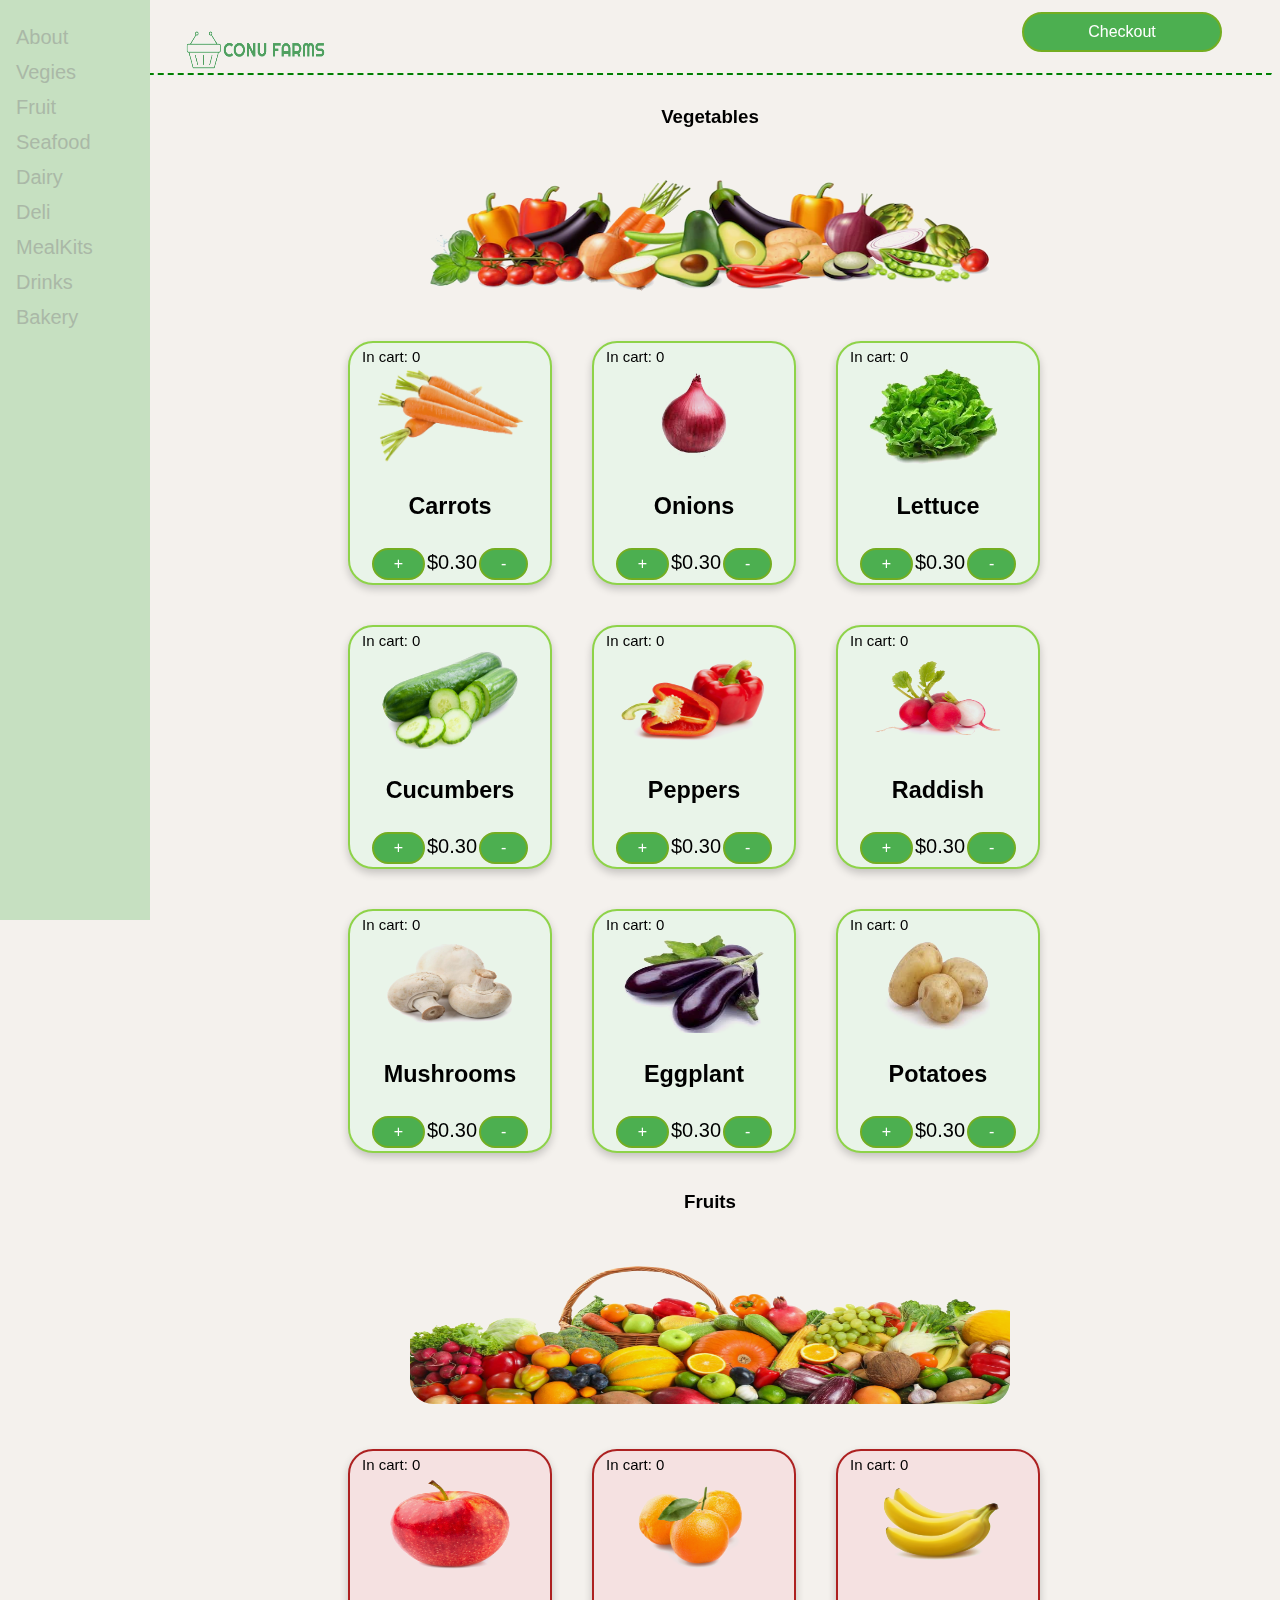
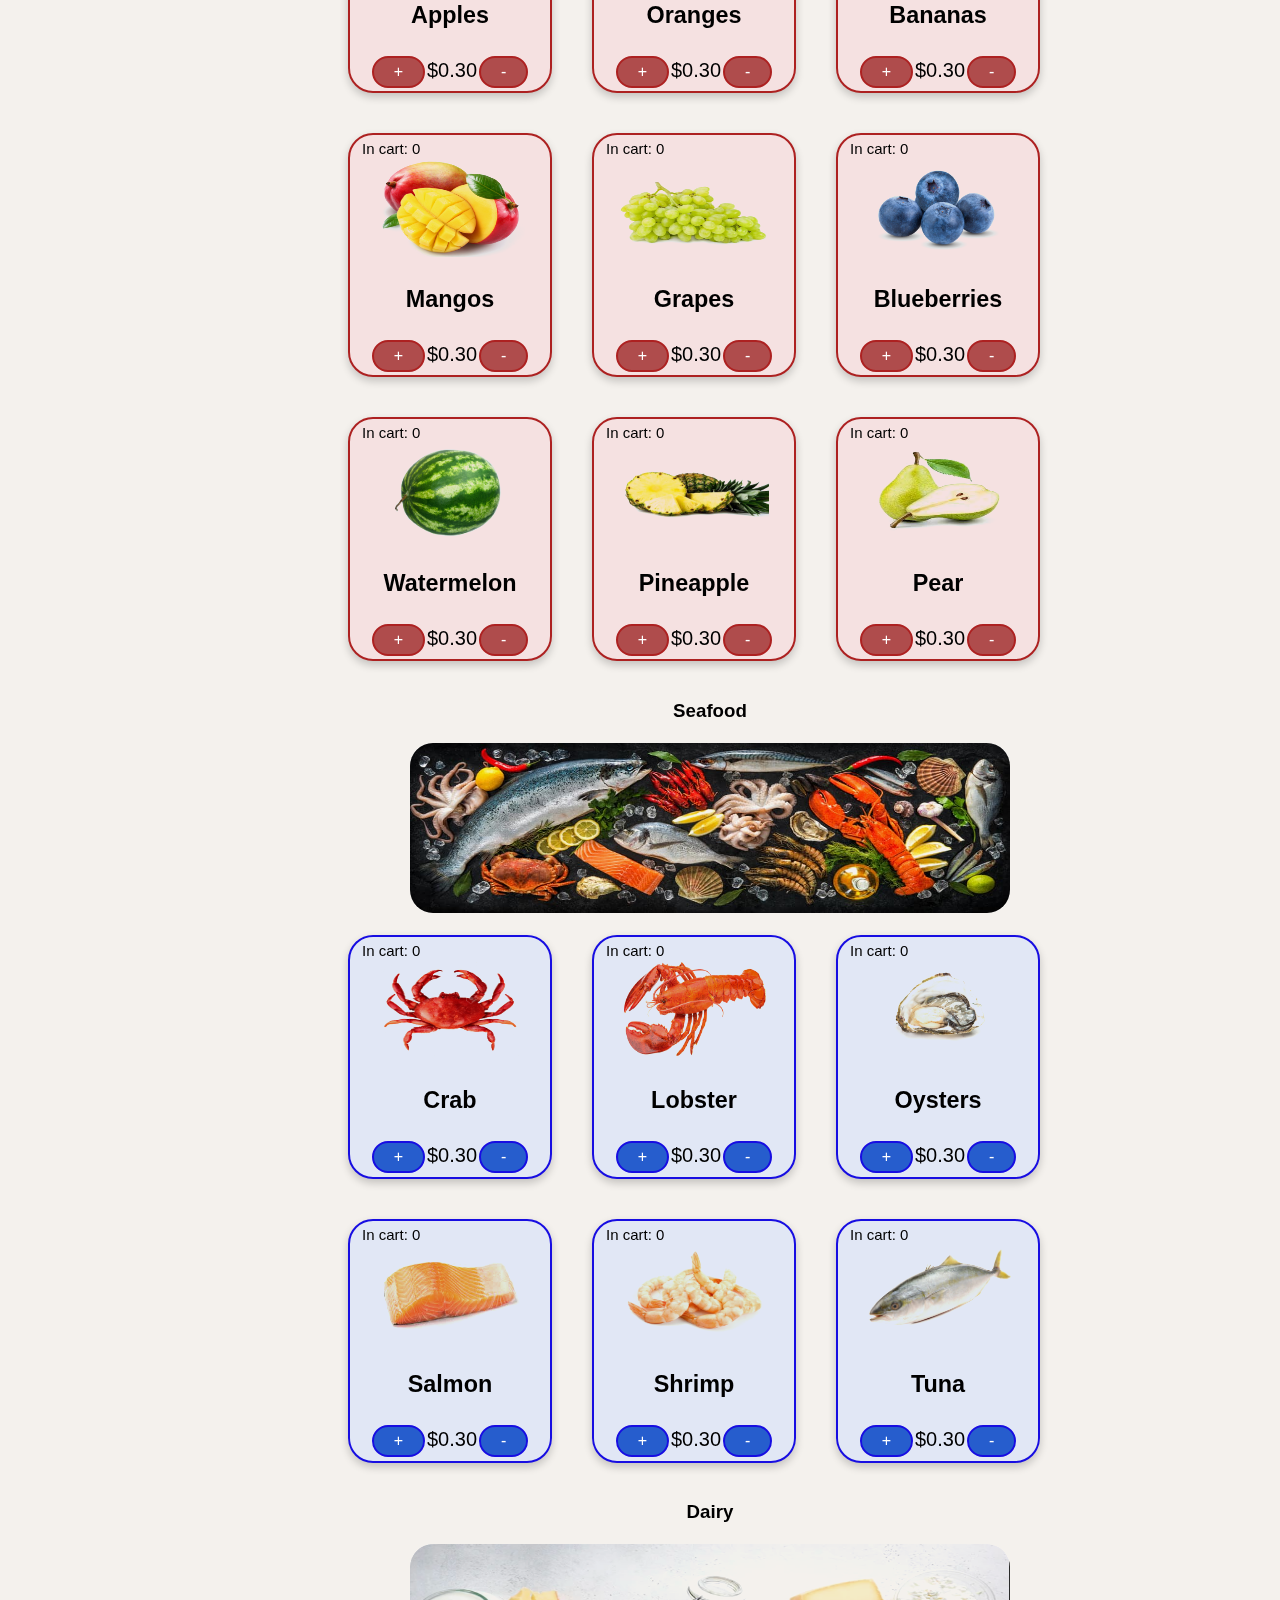
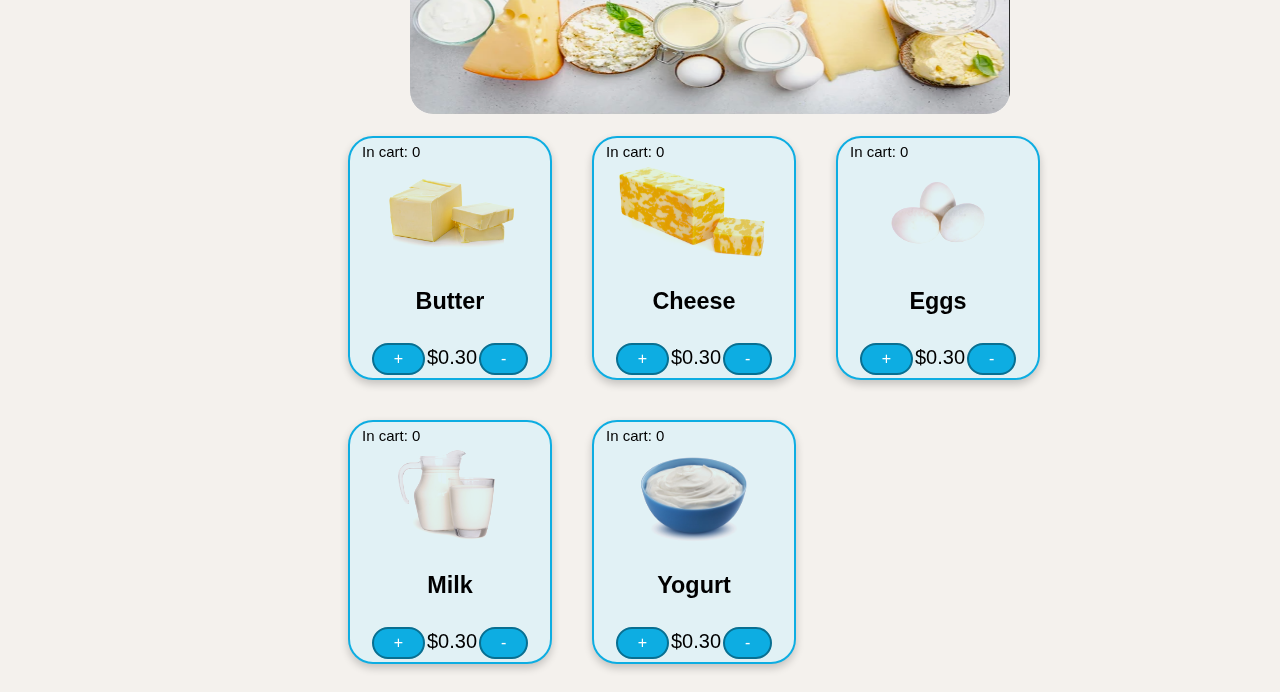
<file: index.html>
<!DOCTYPE html>
<html lang="en">
<head>
    <meta charset="UTF-8">
    <meta http-equiv="X-UA-Compatible" content="IE=edge">
    <meta name="viewport" content="width=device-width, initial-scale=1.0">
    <link rel="stylesheet" href="styles.css">
    <title>Online Grocery Store</title>
    <link rel="icon" type="image/x-icon" href="assets/logo2.png" >

</head>
<body>
    <button class = "checkoutbtn">Checkout</button>
        <div class ="sidenav">
            <a href="#about">About</a>
            <a href="#veggies">Vegies</a>
            <a href="#Fruit">Fruit</a>
            <a href="#Seafood">Seafood</a>
            <a href="#Dairy">Dairy</a>
            <a href="#Deli">Deli</a>
            <a href="#MealKits">MealKits</a>
            <a href="#Drinks">Drinks</a>
            <a href="#Bakery">Bakery</a>
        </div>
        <div class="topnav">
            <img src="assets/logo.png" alt="">
        </div>
        <hr>
      
        <div class="items">
            
        </div>
        <div class = "main">
            <h3>Vegetables</h3>
            <img class = "vegtables_banner" src="assets/vegtablesbanner.webp" alt="">
            <div class = "vegtables"></div>
            <h3>Fruits</h3>
            <img class = "fruits_banner" src="assets/fruitsbanner.jpeg"/>
            <div class = "fruits"><br></div>
            <h3>Seafood</h3>
            <img class = "seafood_banner" src="assets/seafood_banner.jpeg"/>

            <div class = "seafood"></div>
            <h3>Dairy</h3>
            <img class = "dairy_banner" src="assets/dairybanner.png"/>

            <div class = "dairy" onload=""></div>

        </div>
    <script  src = "script.js" ></script>

    

</body>

</html>
</file>
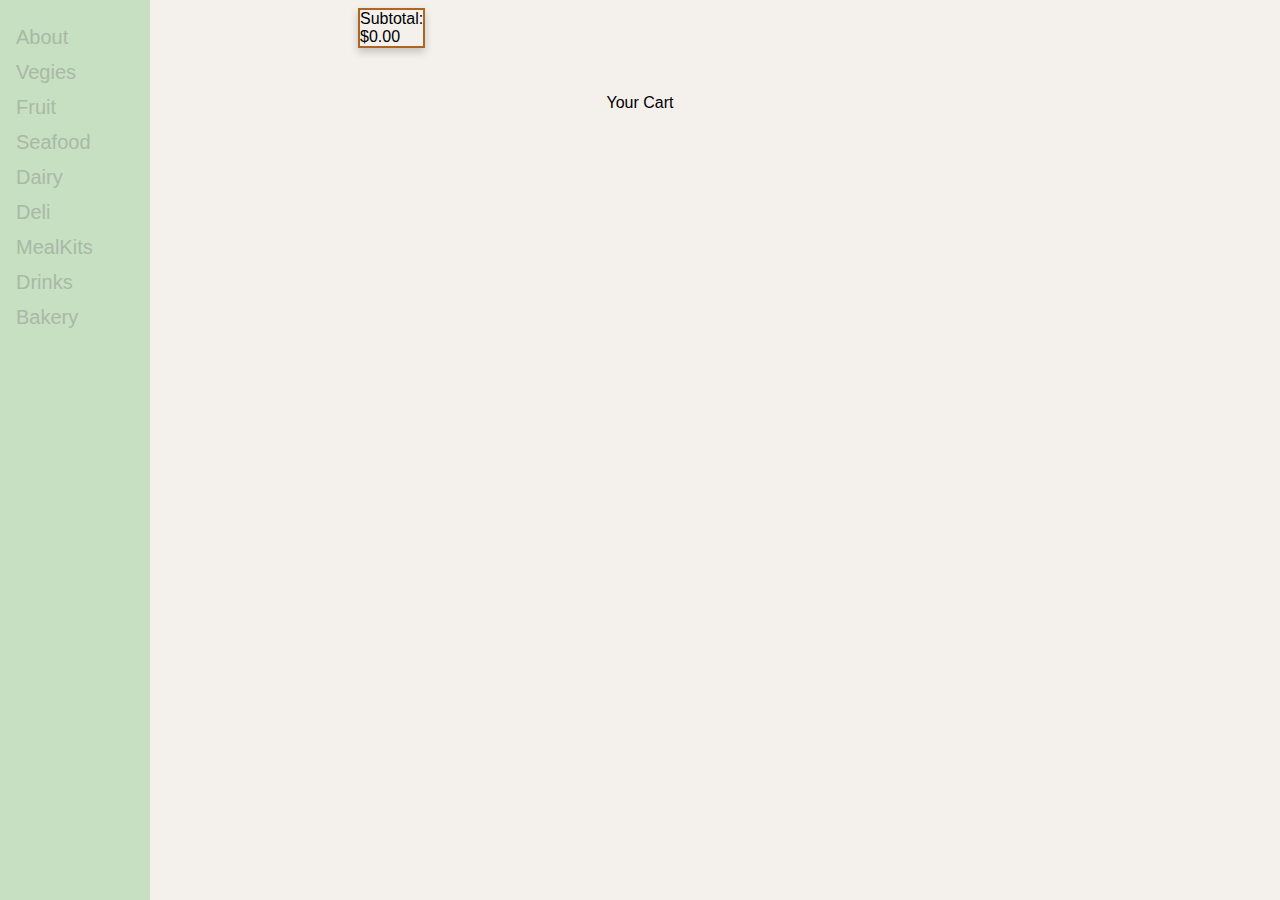
<file: cart.html>
<!DOCTYPE html>
<html lang="en">
<head>
    <meta charset="UTF-8">
    <meta http-equiv="X-UA-Compatible" content="IE=edge">
    <meta name="viewport" content="width=device-width, initial-scale=1.0">
    <link rel="stylesheet" href="styles.css">
  
    <title>Online Grocery Store</title>
</head>
<body>
   
        <div class ="sidenav">
            <a href="#about">About</a>
            <a href="#veggies">Vegies</a>
            <a href="#Fruit">Fruit</a>
            <a href="#Seafood">Seafood</a>
            <a href="#Dairy">Dairy</a>
            <a href="#Deli">Deli</a>
            <a href="#MealKits">MealKits</a>
            <a href="#Drinks">Drinks</a>
            <a href="#Bakery">Bakery</a>
        </div>
        <div class="topnav"></div>
        <br><br>
        <div class = "cart_container">
           <span>Your Cart</span>
           <br>
        </div>
    <script  src = "cart.js" ></script>

    

</body>

</html>
</file>
<file: styles.css>
body {
  font-family: "Open Sans", sans-serif;
  background-color: #f4f1ed;
}
.fruits button {
  background-color: #af4c4c;
  border: 2px solid #ad2121;

}
.fruits .card{
  border: 2px solid #ad2121;
}
.seafood button{
  background-color: #265dcd;
  border: 2px solid #170de2;
}
.seafood .card{
  border: 2px solid #170de2;
}
.dairy .card{
  border: 2px solid #0dade2; 
}
.dairy button{
  background-color: #0dade2;
  border: 2px solid #086f91;
}
.vegtables div{
  background-color:#e9f4e9
}
.fruits div{
  background-color:#f5e1e1
}
.seafood div{
  background-color: #e1e7f5;
}
.dairy div{
  background-color: #e1f1f5;
}
.items{
  margin-left: 140px;
}
.items img{
  max-width: 150px;
  height: 50px;
  mix-blend-mode: darken;
  display: inline;
}
/* Fixed sidenav, full height */
.sidenav {
  height: 100%;
  width: 150px;
  position: fixed;
  z-index: 1;
  top: 0;
  left: 0;
  background-color: #c6e0c1; 
  overflow-x: hidden;
  padding-top: 20px;
}

/* Style the sidenav links and the dropdown button */
.sidenav a {
    padding: 6px 8px 6px 16px;
    text-decoration: none;
    font-size: 20px;
    color: #aab8a7;
    display: block;
    background: none;
    width: 100%;
    text-align: left;
    cursor: pointer;
    outline: none;
}
h3{
  text-align: center;
}

/* Main content */
.main {
  margin-top: 30px;
  margin-left: 140px;
  width:fit-content;
}
.topnav{
  margin-left: 150px;
  text-align: left;
  width: 100px;
  height: 50px;
}

.vegtables, .fruits, .seafood, .dairy{
    margin-left: 180px; /* Same as the width of the sidenav */
    font-size: 20px; /* Increased text to enable scrolling */
    width: 80%;
}


.card {
  box-shadow: 0 4px 8px 0 rgba(0, 0, 0, 0.2);
  border-radius: 25px;
  border: 2px solid #8ed349;
  height: 240px;
  width: 200px;
  text-align: center;
  font-family: arial;
  display: inline-block;
  margin: 20px;
  background-color: #dce4e6;
}
.card img {
  max-width: 200px;
  height: 100px;
  mix-blend-mode: darken;
}
.num{
  float: left;
  margin-left: 12px;
  font-family: Verdana, Geneva, Tahoma, sans-serif;
  font-size: 15px;
  margin-top: 5px;
}
.price {
  color: grey;
  font-size: 22px;
}
.card button:hover {
  opacity: 0.7;
}

button{
  background-color: #4CAF50; /* Green */
  border: none;
  color: white;
  padding: 5px 20px;
  text-align: center;
  text-decoration: none;
  display: inline-block;
  font-size: 16px;
  margin: 4px 2px;
  cursor: pointer;
  display: inline;
  border-radius: 25px;
  border: 2px solid #73AD21;
}
.cart_container{
  text-align: center;
}
.checkout{
  box-shadow: 0 4px 8px 0 rgba(0, 0, 0, 0.2);
  border-radius: 25px;
  border: 2px solid #73AD21;
  width: 300px;
  height: 70px;
  margin: auto;
  margin-bottom: 20px;
  display: in;

}
.checkout p{
  display: inline-block;
  margin: 20px;
  text-align: center;
}
.checkout img{
  display: inline-block;
  width: 50px;
  height: 50px;
}
.topnav .sub_total{
  float: left;
  margin-left: 200px;
  box-shadow: 0 4px 8px 0 rgba(0, 0, 0, 0.2);
  border: 2px solid #ad6521;
}
.topnav img{
  max-width: 200px;
  height: 100px;
  mix-blend-mode: darken;
}

.vegtables_banner, .fruits_banner, .seafood_banner, .dairy_banner{
  width: 600px;
  height: 170px;
  mix-blend-mode: darken;
  display: block;
  margin-left: auto;
  margin-right: auto;
  border: 2px solid #ffffff;
  border-radius: 25px;

}
.checkoutbtn{
  float: right;
  margin-right: 50px;
  width: 200px;
  height: 40px;
}

hr{
  margin-top: 15px;
  border-top: 2px dashed green;
}
</file>
